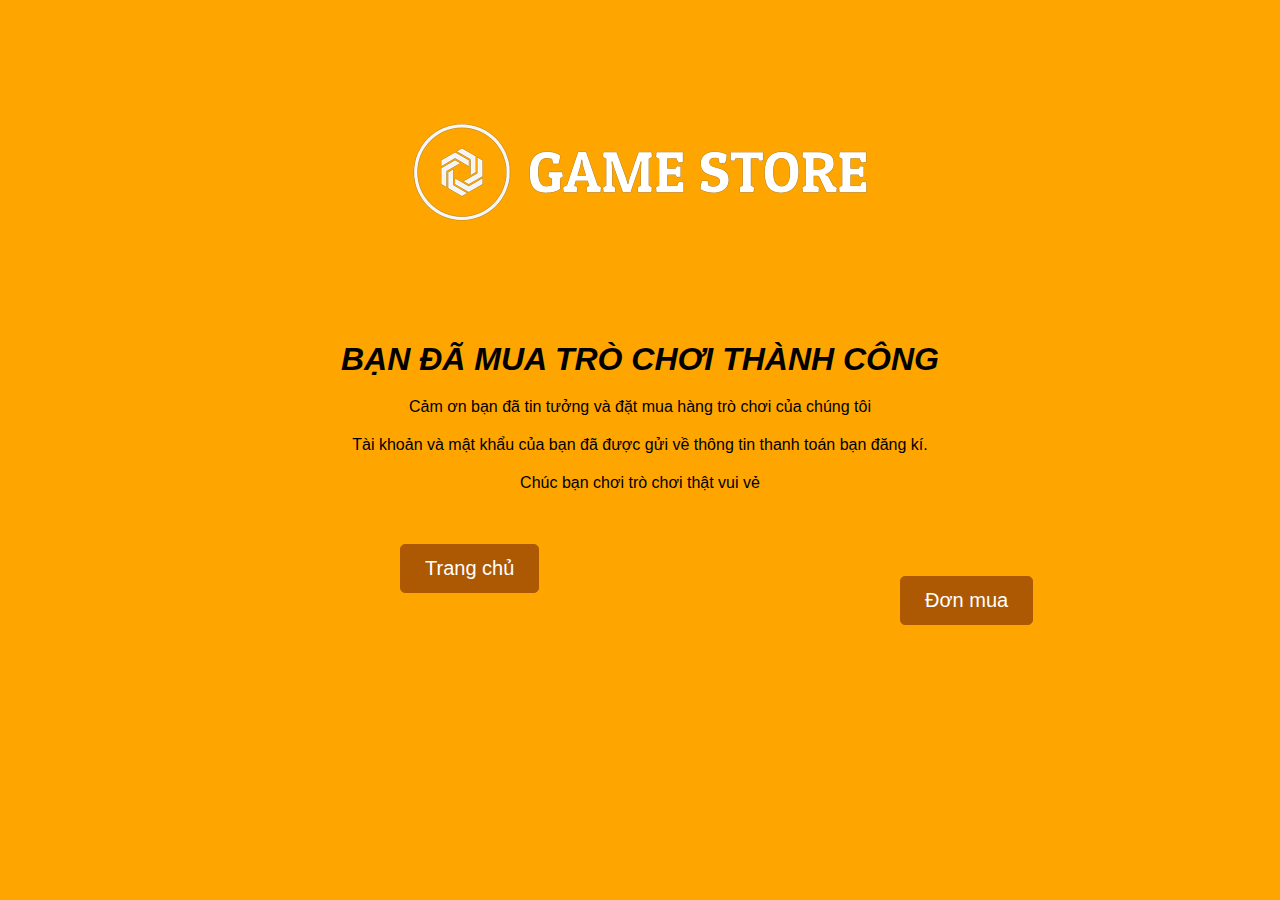
<file: KTPM/datHang.html>
<!DOCTYPE html>
<html lang="en">
<head>
    <meta charset="UTF-8">
    <meta http-equiv="X-UA-Compatible" content="IE=edge">
    <meta name="viewport" content="width=device-width, initial-scale=1.0">
    <title>Document</title>
</head>
<style>
    
    * {
    padding: 0;
    margin: 0;
    box-sizing: border-box;
}
body {
    background-color: orange;
    font-family: "Open Sans", sans-serif;
}
.Home a{
    text-decoration: none;
    color: #ffffff;
    font-size: 20px;
    font-family: Arial, Helvetica, sans-serif;
}
.Receipt a {
    text-decoration: none;
    color: #fff;
    font-size: 20px;
    font-family: Arial, Helvetica, sans-serif;
}
p{
    text-align: center;
    margin-top: 20px;
    padding: auto;
}
img{
    display: block;
    margin-left: auto;
    margin-right: auto;
}
.container .Home {
    padding: 12px 24px;
    margin-top: 52px;
    border-radius: 5px;
    background-color: rgb(173, 88, 3);
    border: 1px solid rgb(173, 88, 3);
    margin-left: 400px;
}
.container .Receipt {
    /* padding: 12px 24px;
    padding-top: 10px; */
    padding-top: 12px;
    padding-right: 24px;
    padding-bottom: 12px;
    padding-left: 24px;
    margin-top: -10000000000000000000000px;
    border-radius: 5px;
    background-color: rgb(173, 88, 3);
    border: 1px solid rgb(173, 88, 3);
    margin-left: 900px;
}
</style>
<body>
    <div class="main">
        <div id="header">

        </div>
        <div class="box">
            <div class="container">
                <div class="content">
                    <img src="./images/logo.png">
                    <div style="text-align: center;"><h1><b><i>BẠN ĐÃ MUA TRÒ CHƠI THÀNH CÔNG</i></b></h1></div>
                    <span class="tks_for"><p>Cảm ơn bạn đã tin tưởng và đặt mua hàng trò chơi của chúng tôi</p></span>
                    <span class="tkmk"><p>Tài khoản và mật khẩu của bạn đã được gửi về thông tin thanh toán bạn đăng kí.</p></span>
                    <span class="good_luck"><p>Chúc bạn chơi trò chơi thật vui vẻ</p></span>

                </div>
                <div class="row">
                    <div class="col col-half">
                        <button class="Home">
                            <a href="./Web.html">Trang chủ</a>
                        </button>
                    </div>
                    <div class="col col-half">
                        <button class="Receipt">
                            <a href="./index.html">Đơn mua</a>
                        </button>
                    </div>
                </div>
            </div>
        </div>
    </div>
</body>
</html>
</file>
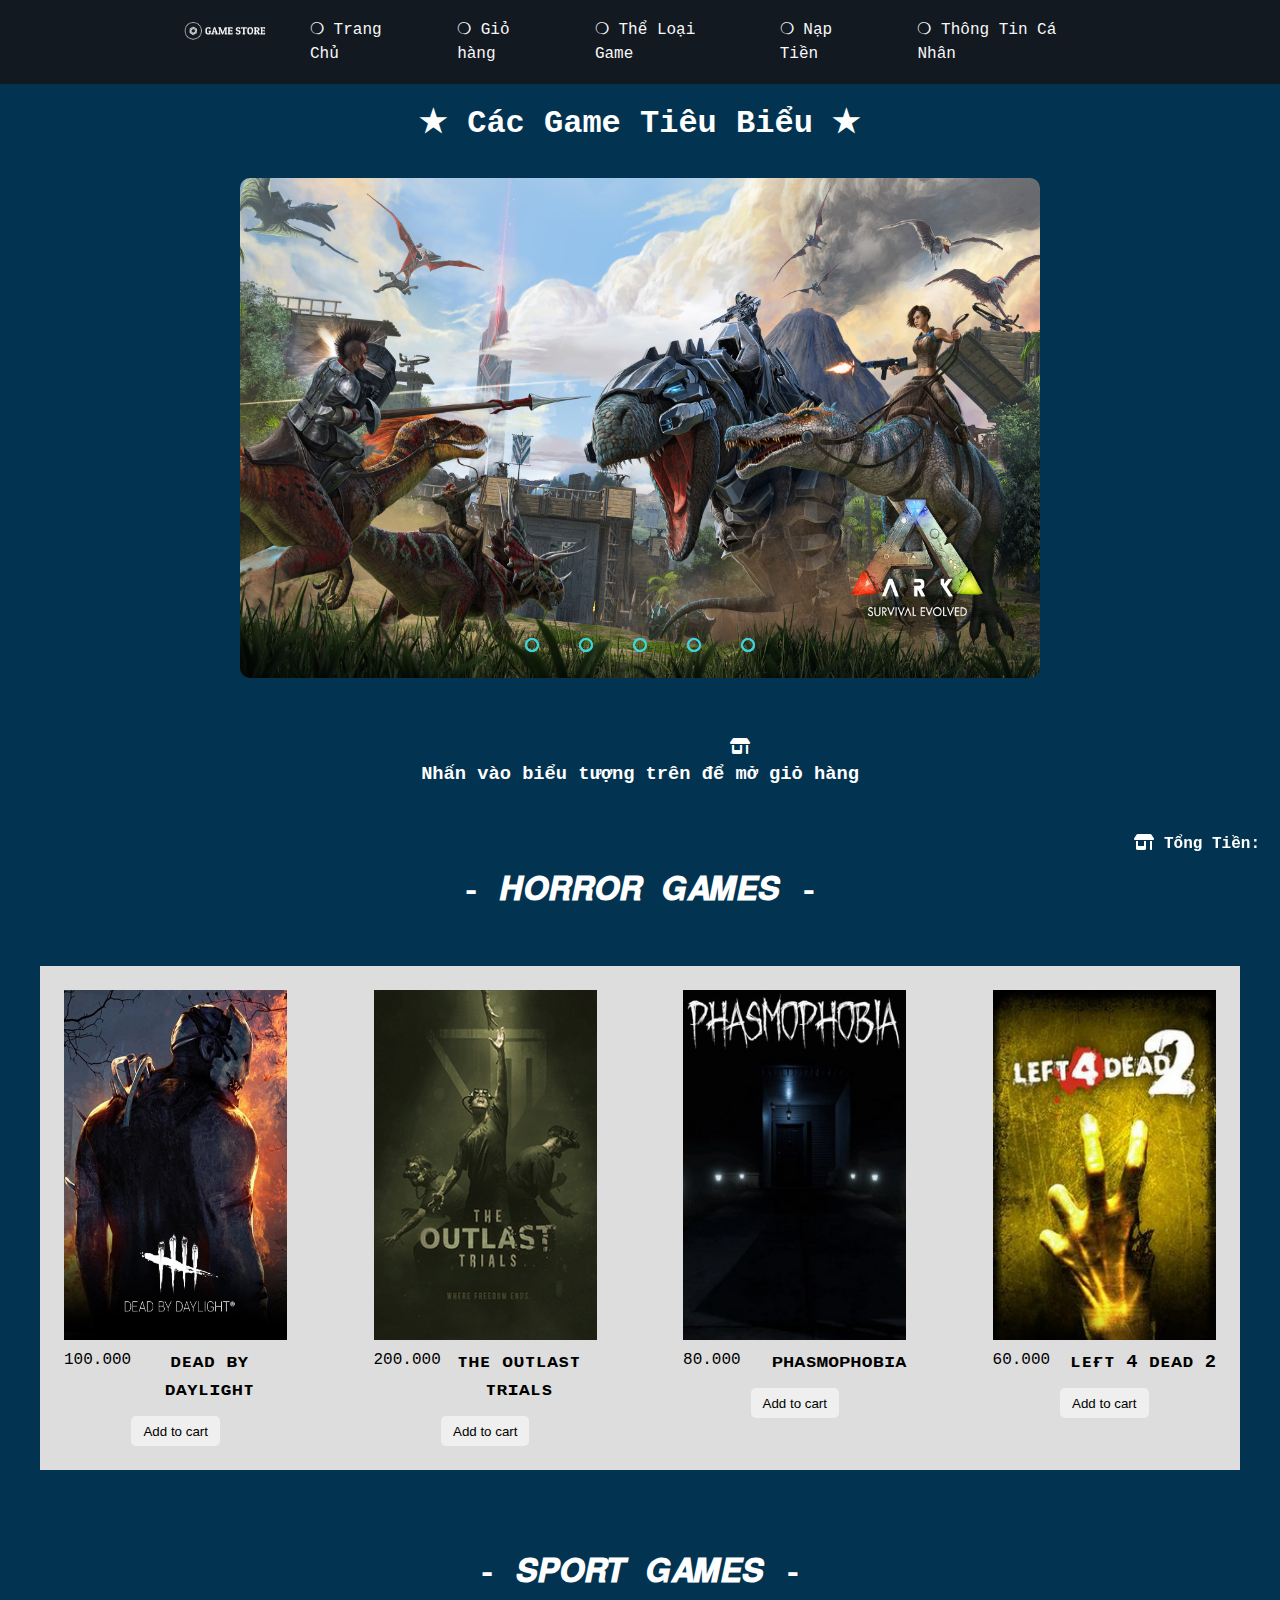
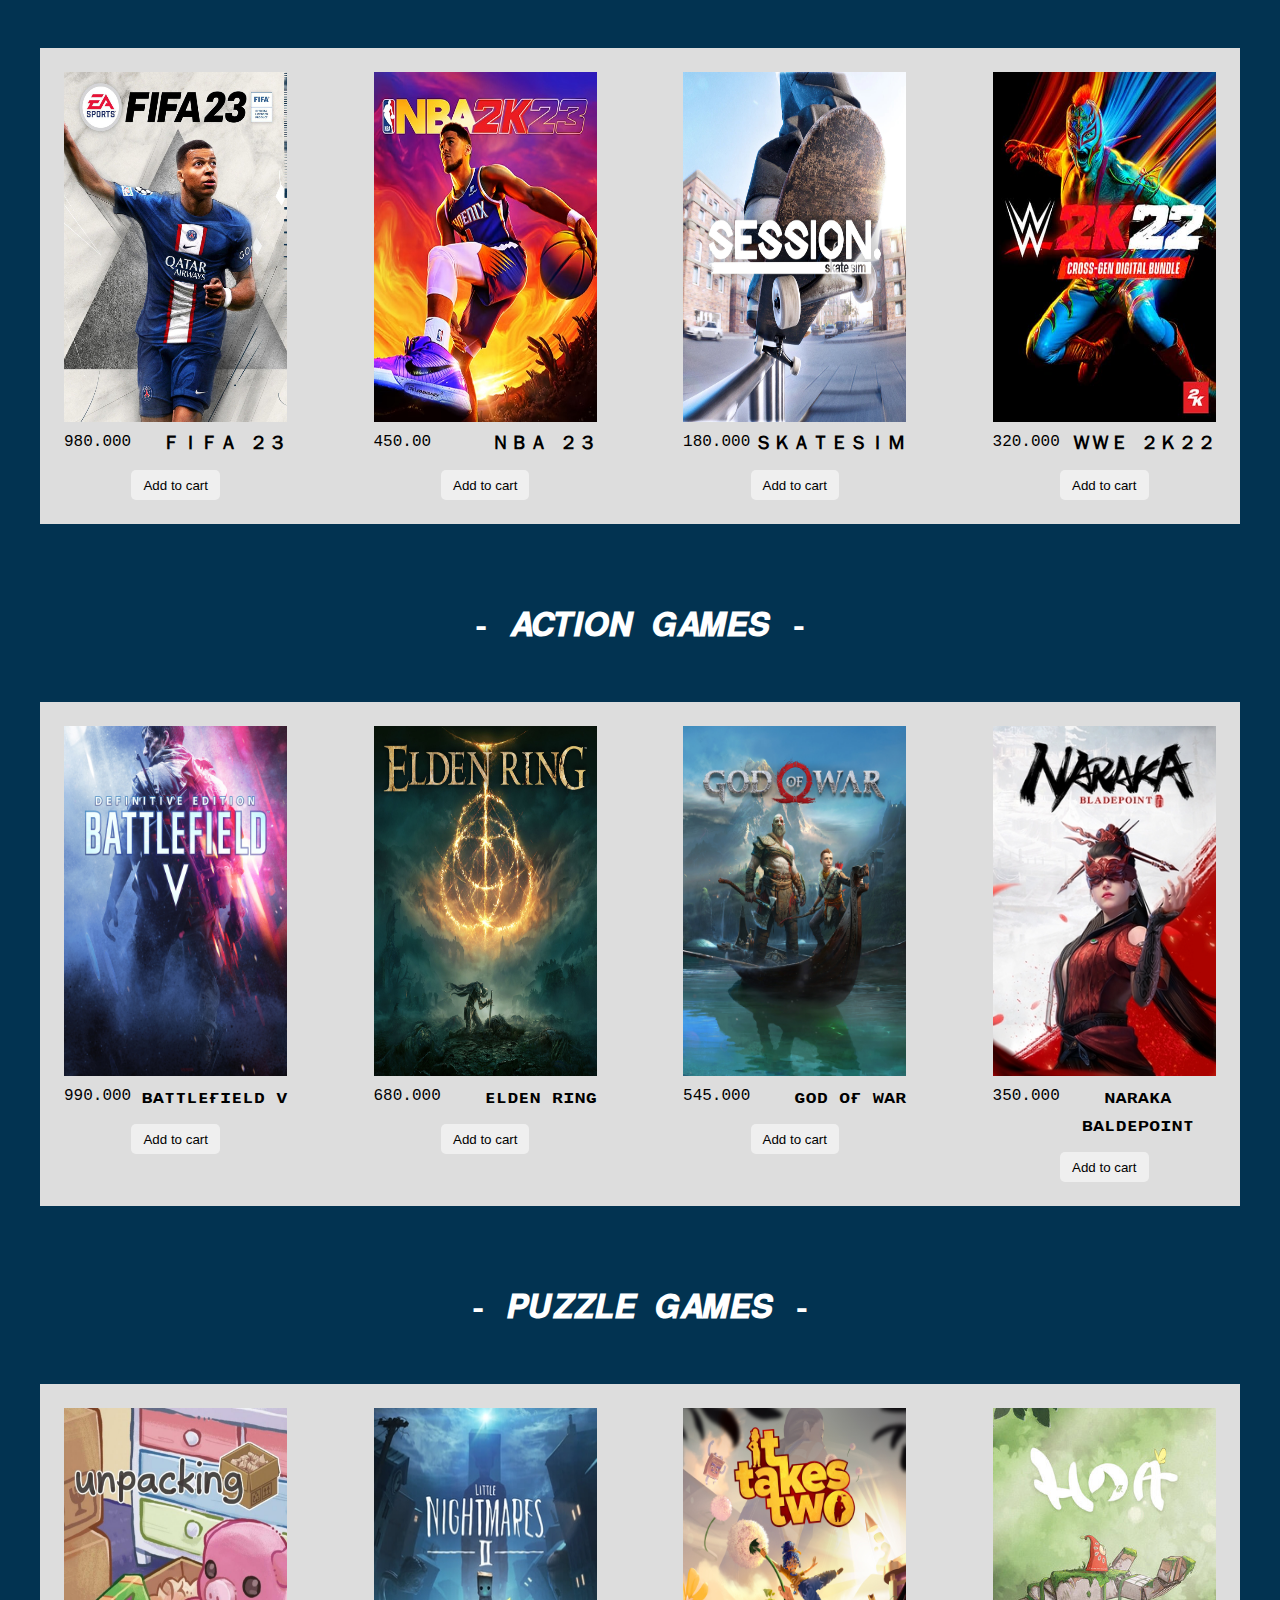
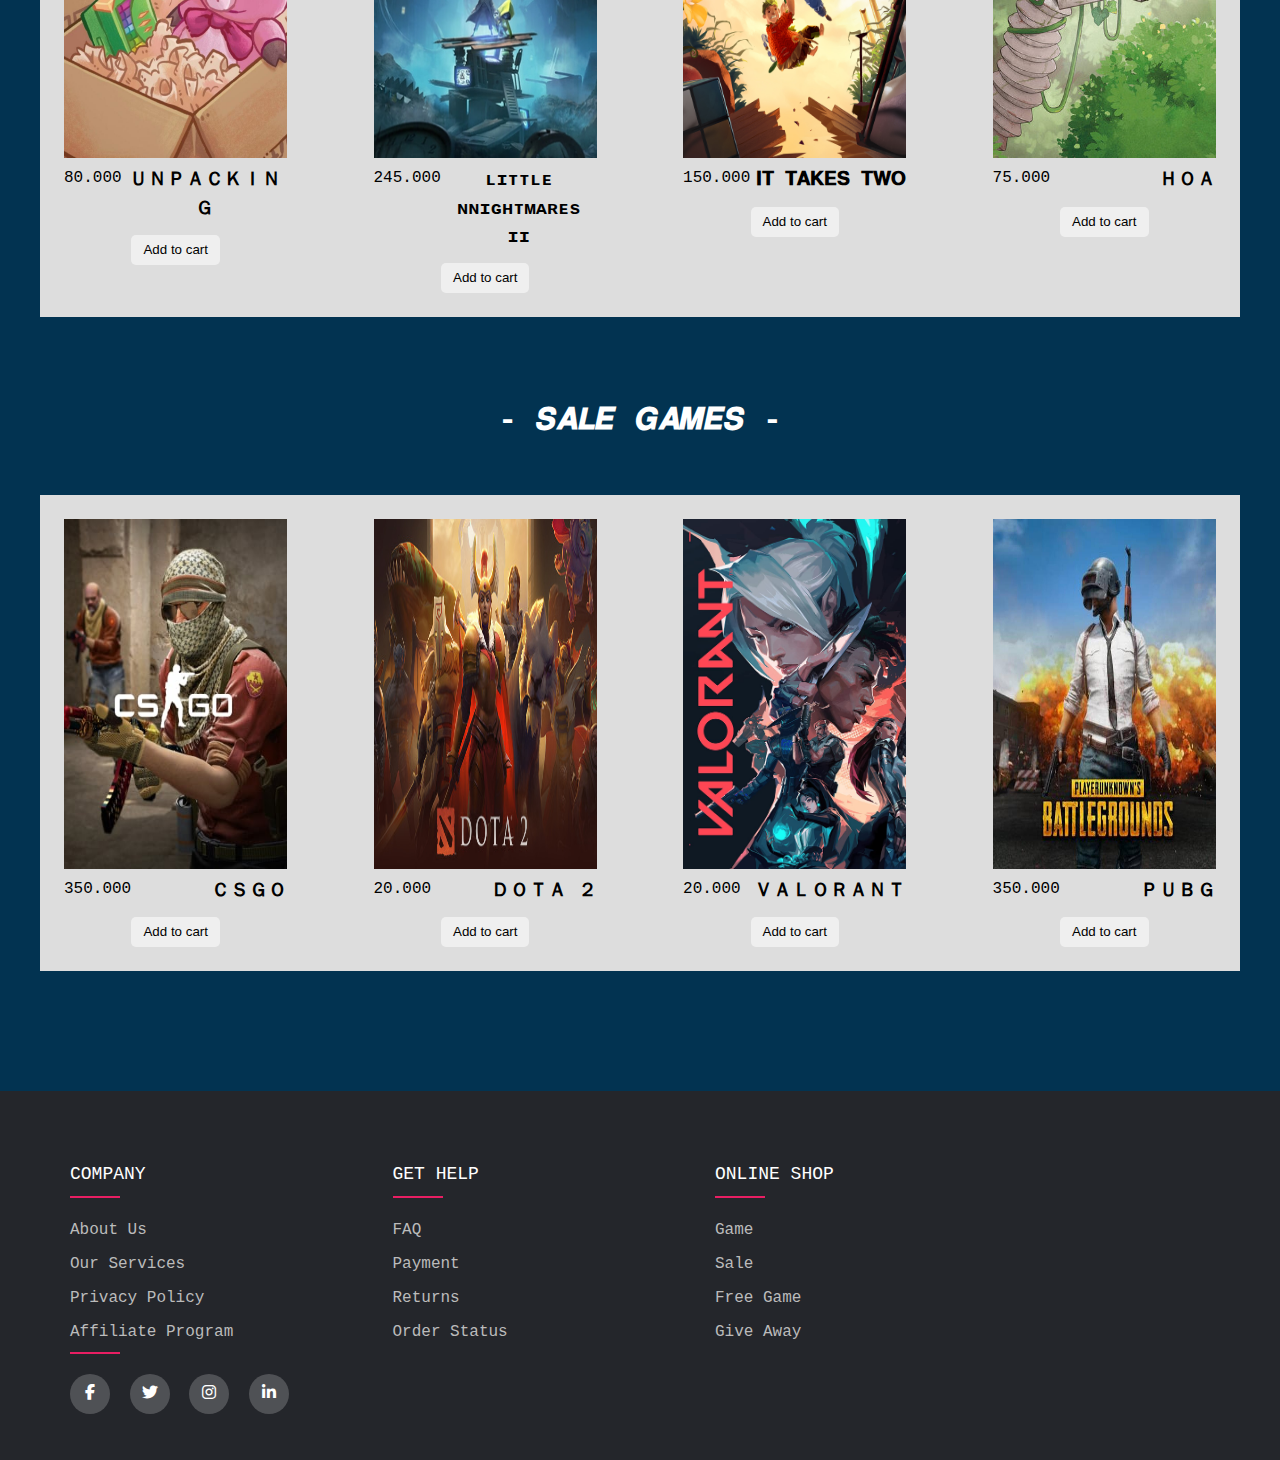
<file: KTPM/Web.html>
<!DOCTYPE html>
<html lang="en">

<head>
    <meta charset="UTF-8">
    <meta http-equiv="X-UA-Compatible" content="IE=edge">
    <meta name="viewport" content="width=device-width, initial-scale=1.0">
    <link rel="stylesheet" href="https://cdnjs.cloudflare.com/ajax/libs/font-awesome/6.2.1/css/all.min.css">
    <link rel="stylesheet" href="./style.css">
    <link rel="stylesheet" href="./index.html">
    <title>Game Store</title>
</head>

<body>
    <!-- Đầu Trang -->
    <div id="wrapper">
        <div id="header">
            <nav class="container">
                <a href="" id="logo">
                    <img src="./images/logo.png" alt="logo">
                </a>
                <ul id="main-menu">
                    <li><a href="#wrapper">❍ Trang Chủ</a>
                    </li>
                    <li><a href="#giocahang">❍ Giỏ hàng</a>
                    </li>
                    <li><a href="">❍ Thể Loại Game</a>
                        <ul class="sub-menu">
                            <li><a href="#action">Hành Động</a></li>
                            <li><a href="#horror">Kinh Dị</a></li>
                            <li><a href="#sport">Thể Thao</a></li>
                            <li><a href="#puzzle">Giải Đố</a></li>
                            <li><a href="#free">Giảm giá</a></li>
                            
                        </ul>
                    </li>
                    <li><a href="">❍ Nạp Tiền</a>
                        <ul class="sub-menu">
                            <li><a href="./index.html">ATM - Banking</a></li>
                        </ul>
                    </li>
                    <li><a href="">❍ Thông Tin Cá Nhân</a>
                        <ul class="sub-menu">
                            <li><a href="./dgnhap.html" id="username">Đăng Nhập</a></li>
                            <li><a href="./dk.html" id="username">Đăng Ký</a></li>
                        </ul>
                    </li>
                </ul>
            </nav>
        </div>
        
                                            <!-- Slide của trang -->
        <h1 class="cac-game" style="padding-bottom: 30px ; padding-top: 100px;"> ★ Các Game Tiêu Biểu ★</h1>
        <div class="slider">
            <div class="slides">
                <input type="radio" name="radio-btn" id="radio1">
                <input type="radio" name="radio-btn" id="radio2">
                <input type="radio" name="radio-btn" id="radio3">
                <input type="radio" name="radio-btn" id="radio4">
                <input type="radio" name="radio-btn" id="radio5">
                <div class="slide first">
                    <img src="./images/ark.jpg" alt="">
                </div>
                <div class="slide">
                    <img src="./images/CSGO.jpg" alt="">
                </div>
                <div class="slide">
                    <img src="./images/dota2.jpg" alt="">
                </div>
                <div class="slide">
                    <img src="./images/FIFA23.jpg" alt="">
                </div>
                <div class="slide">
                    <img src="./images/naraka.jpg" alt="">
                </div>
                <div class="navigation-auto">
                    <div class="auto-btn1"></div>
                    <div class="auto-btn2"></div>
                    <div class="auto-btn3"></div>
                    <div class="auto-btn4"></div>
                    <div class="auto-btn5"></div>
                </div>
            </div>
            <div class="navigation-manual" id="giocahang">
                <label for="radio1" class="manual-btn"></label>
                <label for="radio2" class="manual-btn"></label>
                <label for="radio3" class="manual-btn"></label>
                <label for="radio4" class="manual-btn"></label>
                <label for="radio5" class="manual-btn"></label>
            </div>
        </div>

        <script type="text/javascript">
            var counter = 1;
            setInterval(function () {
                document.getElementById('radio' + counter).checked = true;
                counter++;
                if (counter > 4) {
                    counter = 1;
                }
            }, 5000);
        </script>
        <!-- Các Game -->
        <div class="cart-icon">
        <div class="store">
            <i class="fa-sharp fa-solid fa-shop" style="color: white;" id="mua"></i><span></span>
        </div>
        </div>
        <h3 style="color: white;"> Nhấn vào biểu tượng trên để mở giỏ hàng</h3>
        <h1 style="text-align: center ; color: white; padding-top: 80px; padding-bottom: 50px;" id="horror"> - 𝑯𝑶𝑹𝑹𝑶𝑹 𝑮𝑨𝑴𝑬𝑺 - </h1>
        <section class="product">
            <div class="container1">
                <div class="product-items">
                    <div class="product-item">
                        <img src="./images/dbl.jpg" alt="" class="anh-game">
                        <div class="product-item-text">
                            <p> <span> 100.000</span></p>
                            <h3> ᴅᴇᴀᴅ ʙʏ ᴅᴀʏʟɪɢʜᴛ</h3>
                        </div>
                        <button> Add to cart</button>
                    </div>
                    <div class="product-item">
                        <img src="./images/oulast.jpg" alt="" class="anh-game">
                        <div class="product-item-text">
                            <p> <span> 200.000</span></p>
                            <h3> ᴛʜᴇ ᴏᴜᴛʟᴀsᴛ ᴛʀɪᴀʟs</h3>
                        </div>
                        <button> Add to cart</button>
                    </div>
                    <div class="product-item">
                        <img src="./images/phasmophobia.jpg" alt="" class="anh-game">
                        <div class="product-item-text">
                            <p> <span> 80.000</span></p>
                            <h3> ᴘʜᴀsᴍᴏᴘʜᴏʙɪᴀ</h3>
                        </div>
                        <button> Add to cart</button>
                    </div>
                    <div class="product-item">
                        <img src="./images/Left4Dead2.jpg" alt="" class="anh-game">
                        <div class="product-item-text">
                            <p> <span> 60.000</span></p>
                            <h3> ʟᴇғᴛ 4 ᴅᴇᴀᴅ 2</h3>
                        </div>
                        <button> Add to cart</button>
                    </div>
                </div>
            </div>
        </section>
        <h1 style="text-align: center ; color: white; padding-top: 80px; padding-bottom: 50px;" id="sport"> - 𝑺𝑷𝑶𝑹𝑻 𝑮𝑨𝑴𝑬𝑺 - </h1>
        <section class="product">
            <div class="container1">
                <div class="product-items">
                    <div class="product-item">
                        <img src="./images/fifa232.jpg" alt="" class="anh-game">
                        <div class="product-item-text">
                            <p> <span> 980.000</span></p>
                            <h3> ＦＩＦＡ ２３</h3>
                        </div>
                        <button> Add to cart</button>
                    </div>
                    <div class="product-item">
                        <img src="./images/nba2k23.jpg" alt="" class="anh-game">
                        <div class="product-item-text">
                            <p> <span> 450.00</span></p>
                            <h3> ＮＢＡ ２３</h3>
                        </div>
                        <button> Add to cart</button>
                    </div>
                    <div class="product-item">
                        <img src="./images/skatesim.jpg" alt="" class="anh-game">
                        <div class="product-item-text">
                            <p> <span> 180.000</span></p>
                            <h3> ＳＫＡＴＥＳＩＭ</h3>
                        </div>
                        <button> Add to cart</button>
                    </div>
                    <div class="product-item">
                        <img src="./images/wwe2k22.jpg" alt="" class="anh-game">
                        <div class="product-item-text">
                            <p> <span> 320.000</span></p>
                            <h3> ＷＷＥ ２Ｋ２２</h3>
                        </div>
                        <button> Add to cart</button>
                    </div>

                </div>
            </div>
        </section>
        <h1 style="text-align: center ; color: white; padding-top: 80px; padding-bottom: 50px;" id="action"> - 𝑨𝑪𝑻𝑰𝑶𝑵 𝑮𝑨𝑴𝑬𝑺 - </h1>
        <section class="product">
            <div class="container1">
                <div class="product-items">
                    <div class="product-item">
                        <img src="./images/battlefield.jpg" alt="" class="anh-game">
                        <div class="product-item-text">
                            <p> <span> 990.000</span></p>
                            <h3> ʙᴀᴛᴛʟᴇғɪᴇʟᴅ ᴠ</h3>
                        </div>
                        <button> Add to cart</button>
                    </div>
                    <div class="product-item">
                        <img src="./images/eldenring.jpg" alt="" class="anh-game">
                        <div class="product-item-text">
                            <p> <span> 680.000</span></p>
                            <h3> ᴇʟᴅᴇɴ ʀɪɴɢ</h3>
                        </div>
                        <button> Add to cart</button>
                    </div>
                    <div class="product-item">
                        <img src="./images/godofwar.jpg" alt="" class="anh-game">
                        <div class="product-item-text">
                            <p> <span> 545.000</span></p>
                            <h3> ɢᴏᴅ ᴏғ ᴡᴀʀ</h3>
                        </div>
                        <button> Add to cart</button>
                    </div>
                    <div class="product-item">
                        <img src="./images/naraka2.jpg" alt="" class="anh-game">
                        <div class="product-item-text">
                            <p> <span> 350.000</span></p>
                            <h3> ɴᴀʀᴀᴋᴀ ʙᴀʟᴅᴇᴘᴏɪɴᴛ</h3>
                        </div>
                        <button> Add to cart</button>
                    </div>

                </div>
            </div>
        </section>
        <h1 style="text-align: center ; color: white; padding-top: 80px; padding-bottom: 50px;" id="puzzle"> - 𝑷𝑼𝒁𝒁𝑳𝑬 𝑮𝑨𝑴𝑬𝑺 - </h1>
        <section class="product">
            <div class="container1">
                <div class="product-items">
                    <div class="product-item">
                        <img src="./images/unpacking.jpg" alt="" class="anh-game">
                        <div class="product-item-text">
                            <p> <span>80.000</span></p>
                            <h3> ＵＮＰＡＣＫＩＮＧ</h3>
                        </div>
                        <button> Add to cart</button>
                    </div>
                    <div class="product-item">
                        <img src="./images/littlenightmaresII.jpg" alt="" class="anh-game">
                        <div class="product-item-text">
                            <p> <span> 245.000</span></p>
                            <h3> ʟɪᴛᴛʟᴇ ɴɴɪɢʜᴛᴍᴀʀᴇs ɪɪ</h3>
                        </div>
                        <button> Add to cart</button>
                    </div>
                    <div class="product-item">
                        <img src="./images/ittaketwo.jpg" alt="" class="anh-game">
                        <div class="product-item-text">
                            <p> <span> 150.000</span></p>
                            <h3> 𝐈𝐓 𝐓𝐀𝐊𝐄𝐒 𝐓𝐖𝐎</h3>
                        </div>
                        <button> Add to cart</button>
                    </div>
                    <div class="product-item">
                        <img src="./images/Hoa.jpg" alt="" class="anh-game">
                        <div class="product-item-text">
                            <p> <span> 75.000</span></p>
                            <h3> ＨＯＡ</h3>
                        </div>
                        <button> Add to cart</button>
                    </div>

                </div>
            </div>
        </section>
        </section>
        <h1 style="text-align: center ; color: white; padding-top: 80px; padding-bottom: 50px;" id="free"> - 𝙎𝘼𝙇𝙀 𝙂𝘼𝙈𝙀𝙎 -</h1>
        <section class="product" style="padding-bottom:120px;">
            <div class="container1">
                <div class="product-items">
                    <div class="product-item">
                        <img src="./images/csgo2.jpg" alt="" class="anh-game">
                        <div class="product-item-text">
                            <p> <span> 350.000</span></p>
                            <h3> ＣＳＧＯ</h3>
                        </div>
                        <button> Add to cart</button>
                    </div>
                    <div class="product-item">
                        <img src="./images/dota2.jpg" alt="" class="anh-game">
                        <div class="product-item-text">
                            <p> <span> 20.000</span></p>
                            <h3> ＤＯＴＡ ２</h3>
                        </div>
                        <button> Add to cart</button>
                    </div>
                    <div class="product-item">
                        <img src="./images/valorant.jpg" alt="" class="anh-game">
                        <div class="product-item-text">
                            <p> <span> 20.000</span></p>
                            <h3> ＶＡＬＯＲＡＮＴ</h3>
                        </div>
                        <button> Add to cart</button>
                    </div>
                    <div class="product-item">
                        <img src="./images/pubg.jpg" alt="" class="anh-game">
                        <div class="product-item-text">
                            <p> <span> 350.000</span></p>
                            <h3> ＰＵＢＧ</h3>
                        </div>
                        <button> Add to cart</button>
                    </div>

                </div>
            </div>
        </section>
        <!-- Giỏ Hàng -->
        <section class="cart">
            <a href=""><i class="fa-solid fa-circle-xmark" style="padding-right: 350px; padding-top: 20px;"></i></a>
            <h2 style="padding-left: -30px;">  𝘾𝘼𝙍𝙏  </h2>
            <form action="">
                <table>
                    <thead>
                        <tr class="mauchu">
                            <th>Sản Phẩm</th>
                            <th>Giá</th>
                            <th>Số Lượng</th>
                            <th>Chọn</th>
                        </tr>
                    </thead>
                    <tbody>
                        <!-- <tr class="mauchu"><td class="td1"><img style="width: 140px;"  alt=""><span class="tittle"></span></td><td><p> <span class="prices"> </span></p></td><td><input style="width: 30px;outline: none;" type="number" value="1" min="1"></td><td style="cursor:pointer"><span class="cart-delete">Xóa</span></td></tr> -->
                    </tbody>
                </table>
                <div class="price-total gia-tien" style="text-align:right">
                    
                    <p style="font-weight:bold; color: white;"><i class="fa-sharp fa-solid fa-shop" style="color: white;" id="mua"></i> Tổng Tiền:<span> </span> </p>
                </div>
                <!-- <button class="button-cuoi"> Thanh Toán </button> -->
                <a href="./index.html" class="button-cuoi"> Thanh Toán </a>
            </form>
        </section>
        <script src="./web.js"></script>
        <footer class="footer">
            <div class="containerf">
                <div class="row">
                    <div class="footer-col">
                        <h4>COMPANY</h4>
                        <ul>
                            <li><a href="#">about us</a></li>
                            <li><a href="#">our services</a></li>
                            <li><a href="#">privacy policy</a></li>
                            <li><a href="#">affiliate program</a></li>
                        </ul>
                    </div>
                    <div class="footer-col">
                        <h4>GET HELP</h4>
                        <ul>
                        <li><a href="#">FAQ</a></li>
                        <li><a href="#">payment</a></li>
                        <li><a href="#">returns</a></li>
                        <li><a href="#">order status</a></li>
                        </ul>
                    </div>
                    <div class="footer-col">
                        <h4>ONLINE SHOP</h4>
                        <ul>
                        <li><a href="#">game</a></li>
                        <li><a href="#">sale</a></li>
                        <li><a href="#">free game</a></li>
                        <li><a href="#">give away</a></li>
                        </ul>
                    </div>
                    <div class="footer-col">
                        <h4></h4>
                        <div class="social-links">
                        <a href="#"><i class="fab fa-facebook-f"></i></a>
                        <a href="#"><i class="fab fa-twitter"></i></a>
                        <a href="#"><i class="fab fa-instagram"></i></a>
                        <a href="#"><i class="fab fa-linkedin-in"></i></a>
                        </div>
                    </div>
                </div>
            </div>
        </footer>
        <script src="./web.js"></script>
</body>

</html>
</file>
<file: KTPM/style.css>
* {
    padding: 0;
    margin: 0;
    text-decoration: none;
}

.heading {
    font-size: 50px;
    color: white;
    text-align: center;
}

body {
    background-color: rgb(2, 51, 81);
    background-size: cover;
    line-height: 1.5;
    font-family: 'Chivo Mono', monospace;
}

#header {
    background-color: #131921;
    position: fixed;
    width: 100%;
}

.container {
    margin: 0px auto;
    max-width: 960px;
}

nav {
    display: flex;
    justify-content: space-around;
    justify-items: center;

}

#main-menu {
    display: flex;
    list-style: none;
    margin: 0;
    padding: 0;
}

#logo img {
    max-width: 130px;
    height: auto;
}

#main-menu li a {
    color: #f8f8f8;
    display: block;
    padding: 18px 20px;
    text-decoration: none;

}

#main-menu ul.sub-menu {
    position: absolute;
    background-color: #131921;
    padding: 15px 0px;
    width: 200px;
    border: 1px solid #434343;
    display: none;
}

#main-menu li:hover>ul.sub-menu {
    display: block;


}

#main-menu li {
    position: relative;

}

#main-menu ul.sub-menu a {
    padding: 8px 15px;
    border-bottom: 1px solid #434343;
}

#main-menu ul.sub-menu li:last-child a {
    border: none;
}

#main-menu ul.sub-menu li:hover>a {
    border-bottom: 1px solid #767575;
}

/* Thiết lập boder khi hover */
#main-menu>li>a::before {
    content: "";
    height: 4px;
    width: 100%;
    background: #f00;
    position: absolute;
    bottom: 0px;
    left: 0px;
    display: none;

}

#main-menu>li>a {
    position: relative;
}

#main-menu>li:hover>a::before {
    display: block;

}

.slider {
    width: 800px;
    height: 500px;
    border-radius: 10px;
    overflow: hidden;
    margin-left: auto;
    margin-right: auto;

}

.slides {
    width: 500%;
    height: 500px;
    display: flex
}

.slides input {
    display: none;
}

.slide {
    width: 20%;
    transition: 2s;
}

.slide img {
    width: 800px;
    height: 500px;
}

.navigation-manual {
    position: absolute;
    width: 800px;
    margin-top: -40px;
    display: flex;
    justify-content: center;
}

.manual-btn {
    border: 2px solid #40d3dc;
    padding: 5px;
    border-radius: 10px;
    cursor: pointer;
    transition: 1s;
}

.manual-btn:not(:last-child) {
    margin-right: 40px;
}

.manual-btn:hover {
    background: #40d3dc;
}

#radio1:checked~.first {
    margin-left: 0;
}

#radio2:checked~.first {
    margin-left: -20%;
}

#radio3:checked~.first {
    margin-left: -40%;
}

#radio4:checked~.first {
    margin-left: -60%;
}

#radio5:checked~.first {
    margin-left: -80%;
}

.navigation-auto {
    position: absolute;
    display: flex;
    width: 800px;
    justify-content: center;
    margin-top: 460px;
}

.navigation-auto div {
    border: 2px solid #40d3dc;
    padding: 5px;
    border-radius: 10px;
    transition: 1s;
}

.navigation-auto div:not(:last-child) {
    margin-right: 40px;
}

#radio1:checked~.navigation-auto .auto-btn1 {
    background: #40d3dc;
}

#radio2:checked~.navigation-auto .auto-btn2 {
    background: #40d3dc;
}

#radio3:checked~.navigation-auto .auto-btn3 {
    background: #40d3dc;
}

#radio4:checked~.navigation-auto .auto-btn4 {
    background: #40d3dc;
}

#radio5:checked~.navigation-auto .auto-btn5 {
    background: #40d3dc;
}

.cac-game {
    display: flex;
    justify-content: center;
    padding-top: 50px;
    color: white;
}

.kinhdi-item {
    display: flex;
    justify-content: space-between;
    padding-left: 140px;
    padding-right: 140px;
    height: 450px;


}

#kinhdi {
    text-align: center;
    color: white;
    font-size: xx-large;
    padding-top: 50px;
    padding-bottom: 30px;
}

.dbl {
    height: 450px;
    width: 280px;
}

.l4d2 {
    width: 280px;
}

.bo {
    border-radius: 40%;
    -moz-border-radius: 10%;
    -webkit-border-radius: 10%;
}

.outlast {
    width: 280px;
    position: relative;
}

.ppb {
    width: 280px;
}

.product-item h1 {
    font-weight: bold;
    font-size: 18px;
}

.container1 {
    max-width: 1200px;
    margin: auto;
}

.product-items {
    display: flex;
    justify-content: space-between;
    background-color: #ddd;
    padding: 12px;
}

.product-item img {
    width: 100%;
    height: 350px;
}

.product-item {
    width: 19%;
    background-color: #ddd;
    padding: 12px;
    text-align: center;
}

.product-item-text {
    display: flex;
    justify-content: space-between;
}

.product-item button {
    margin-top: 12px;
    height: 30px;
    padding: 0 12px;
    cursor: pointer;
    border: none;
    border-radius: 5px;
    transition: all 0.3s ease;

}

.product-item button:hover {
    background-color: rgb(1, 182, 254);
}

.td1 {
    display: flex;
    align-items: center
}

.mauchu {
    color: white;
}

/* cart */
.cart {
    width: 50%;
    margin: auto;
    text-align: center;
    padding-top: 30px;
}

.cart h2 {
    color: white;
    font-size: 40px;
    padding-bottom: 30px;
}

.cart table {
    width: 100%;
}

.cart table thead tr th:first-child {
    text-align: left;
}

.cart table tr td {
    border-bottom: 1px solid #ddd;
    padding: 12px 0;
}

.cart table thead tr th:last-child {
    text-align: right;
}

.cart table tbody tr td:last-child {
    text-align: right;
}

.cart {
    position: fixed;
    height: 100vh;
    width: 400px;
    right: 0;
    top: 0;
    background-color: rgb(228, 103, 36);
    padding: 12px 20px;
    overflow-y: scroll;
    right: -100%;
    transition: all 0.3s ease;


}

.cart-button {
    margin-top: 12px;
    height: 30px;
    padding: 0 12px;
    border: none;
    border-radius: 5px;
    border-radius: 5px;

}

.cart-icon i {
    cursor: pointer;
    padding-left: 730px;
    padding-top: 60px;
}

.cart i {
    cursor: pointer;
    margin-bottom: 30px;
}

@import url('https://fonts.googleapis.com/css2?family=Chivo+Mono:wght@100&display=swap');

.containerf {
    max-width: 1170px;

    margin: auto;
}

ul {
    list-style: none;
}

.footer {
    background-color: #24262b;
    padding: 70px 0;
    padding-top: 70px;
}

.row {
    display: flex;
    flex-wrap: wrap;
}

.footer-col {
    width: 25%;
    padding: 0 15px;

}

.footer-col h4 {
    font-size: 18px;
    color: #ffffff;
    text-transform: capitalize;
    margin-bottom: 30px;
    font-weight: 500;
    position: relative;

}

.footer-col h4::before {
    content: '';
    position: absolute;
    left: 0;
    bottom: -10px;
    background-color: #e91e63;
    height: 2px;
    box-sizing: border-box;
    width: 50px;
}

.footer-col ul li:not(:last-child) {
    margin-bottom: 10px;

}

.footer-col ul li a {
    font-size: 16px;
    text-transform: capitalize;
    color: #ffffff;
    text-decoration: none;
    font-weight: 300;
    color: #bbbbbb;
    display: block;
    transition: all 0.3s ease;
}

.footer-col ul li a:hover {
    color: #ffffff;
    padding-left: 10px;
}

.footer-col .social-links a {
    display: inline-block;
    height: 40px;
    width: 40px;
    background-color: rgba(255, 255, 255, 0.2);
    margin: 0 10px 10px 0;
    text-align: center;
    line-height: 40px;
    border-radius: 50%;
    color: #ffffff;
    transition: all 0.5s ease;
}

.footer-col .social-links a:hover {
    color: #24262b;
    background-color: #ffffff;
}

h3{
    text-align: center;
}
.sotore i:hover{ 
    color: #24262b;
    background-color: #ffffff;
}

.button-cuoi {
    position: fixed;
    bottom: 20px;
    right: 195px;
    display: none;
}

.gia-tien {
    position: fixed;
    bottom: 20px;
    right: 20px;
}
</file>
